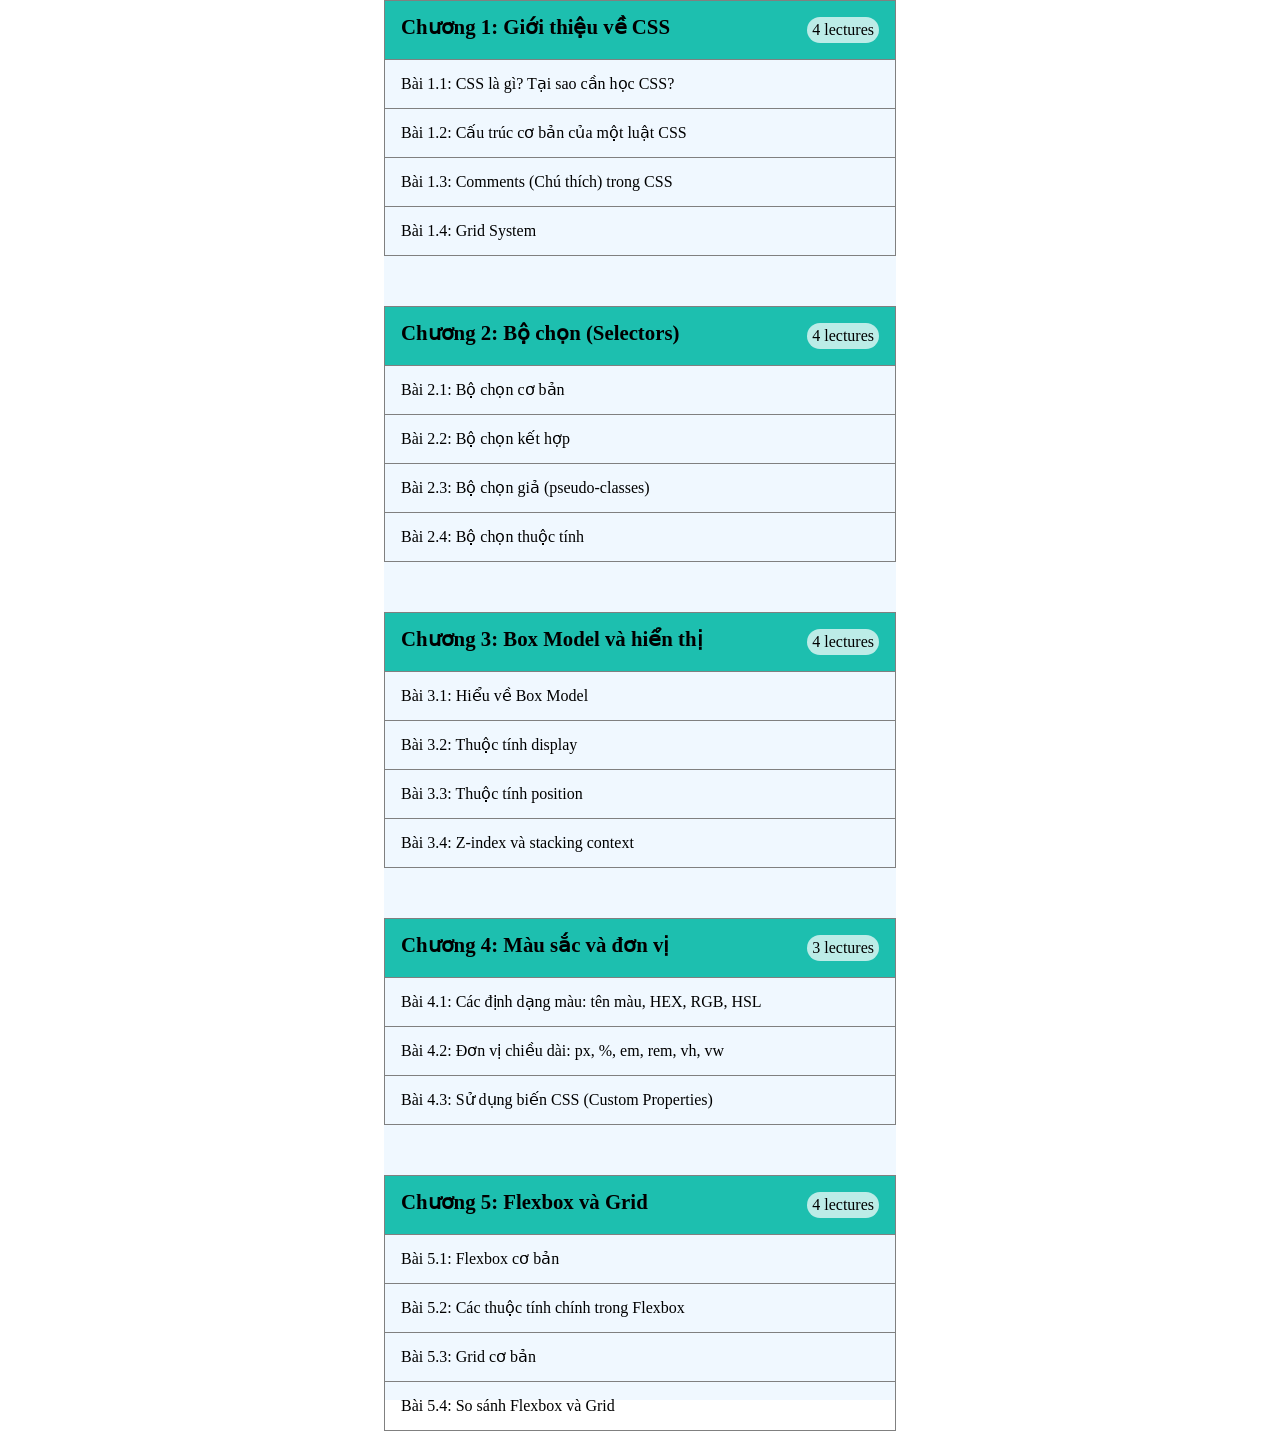
<file: outline-course.html>
<!doctype html>
<html lang="en">
  <head>
    <meta charset="UTF-8" />
    <meta name="viewport" content="width=device-width, initial-scale=1.0" />
    <title>Outline Course</title>
    <link rel="stylesheet" href="./css/reset.css" />
    <link rel="stylesheet" href="./css/course-outline.css" />
  </head>
  <body>
    <div class="container">
      <ul>
        <li class="in-sticky">
          <a href="">Chương 1: Giới thiệu về CSS</a>
          <span>4 lectures</span>
        </li>
        <li><a href="">Bài 1.1: CSS là gì? Tại sao cần học CSS?</a></li>
        <li><a href="">Bài 1.2: Cấu trúc cơ bản của một luật CSS </a></li>
        <li><a href="">Bài 1.3: Comments (Chú thích) trong CSS</a></li>
        <li><a href="">Bài 1.4: Grid System</a></li>
      </ul>
      <ul>
        <li class="in-sticky">
          <a href="">Chương 2: Bộ chọn (Selectors)</a>
          <span>4 lectures</span>
        </li>
        <li><a href="">Bài 2.1: Bộ chọn cơ bản</a></li>
        <li><a href="">Bài 2.2: Bộ chọn kết hợp</a></li>
        <li><a href="">Bài 2.3: Bộ chọn giả (pseudo-classes)</a></li>
        <li><a href="">Bài 2.4: Bộ chọn thuộc tính</a></li>
      </ul>
      <ul>
        <li class="in-sticky">
          <a href="">Chương 3: Box Model và hiển thị</a>
          <span>4 lectures</span>
        </li>
        <li><a href="">Bài 3.1: Hiểu về Box Model</a></li>
        <li>
          <a href="">Bài 3.2: Thuộc tính <code>display</code></a>
        </li>
        <li>
          <a href="">Bài 3.3: Thuộc tính <code>position</code></a>
        </li>
        <li><a href="">Bài 3.4: Z-index và stacking context</a></li>
      </ul>
      <ul>
        <li class="in-sticky">
          <a href="">Chương 4: Màu sắc và đơn vị</a>
          <span>3 lectures</span>
        </li>
        <li>
          <a href="">Bài 4.1: Các định dạng màu: tên màu, HEX, RGB, HSL</a>
        </li>
        <li>
          <a href="">Bài 4.2: Đơn vị chiều dài: px, %, em, rem, vh, vw</a>
        </li>
        <li><a href="">Bài 4.3: Sử dụng biến CSS (Custom Properties)</a></li>
      </ul>
      <ul>
        <li class="in-sticky">
          <a href="">Chương 5: Flexbox và Grid</a>
          <span>4 lectures</span>
        </li>
        <li><a href="">Bài 5.1: Flexbox cơ bản</a></li>
        <li><a href="">Bài 5.2: Các thuộc tính chính trong Flexbox</a></li>
        <li><a href="">Bài 5.3: Grid cơ bản</a></li>
        <li><a href="">Bài 5.4: So sánh Flexbox và Grid</a></li>
      </ul>
    </div>
  </body>
</html>
</file>
<file: css/course-outline.css>
.body {
    font-family: system-ui, -apple-system, BlinkMacSystemFont, 'Segoe UI', Roboto, Oxygen, Ubuntu, Cantarell, 'Open Sans', 'Helvetica Neue', sans-serif;
}
.container {
    width: 40%;
    height: 1400px;
    background-color: aliceblue;
    margin: 0 auto;
}

ul {
    border: 1px solid gray;
}

ul + ul {
    margin-top: 50px;
}

li {
    padding-left: 0;
    padding: 16px;
    transition: padding-left ease, background-color linear;
    transition-duration: 0.3s;
}

li + li {
    border-top: 1px solid gray;
}

li a{
    text-decoration: none;
    color: black;
}

li:hover{
    padding-left: 20px;
    background-color: gray;
}

.in-sticky {
    display: flex;
    justify-content: space-between;
    position: sticky;
    top: 0;
    background-color: rgb(29, 191, 175);
    font-size: 1.3rem;
    font-weight: 700;
}

.in-sticky span {
    box-sizing: border-box;
    padding: 5px;
    border-radius: 16px;
    background-color: rgba(255, 255, 255, 0.7);
    font-weight: 100;
    font-size: 1rem;
}
</file>
